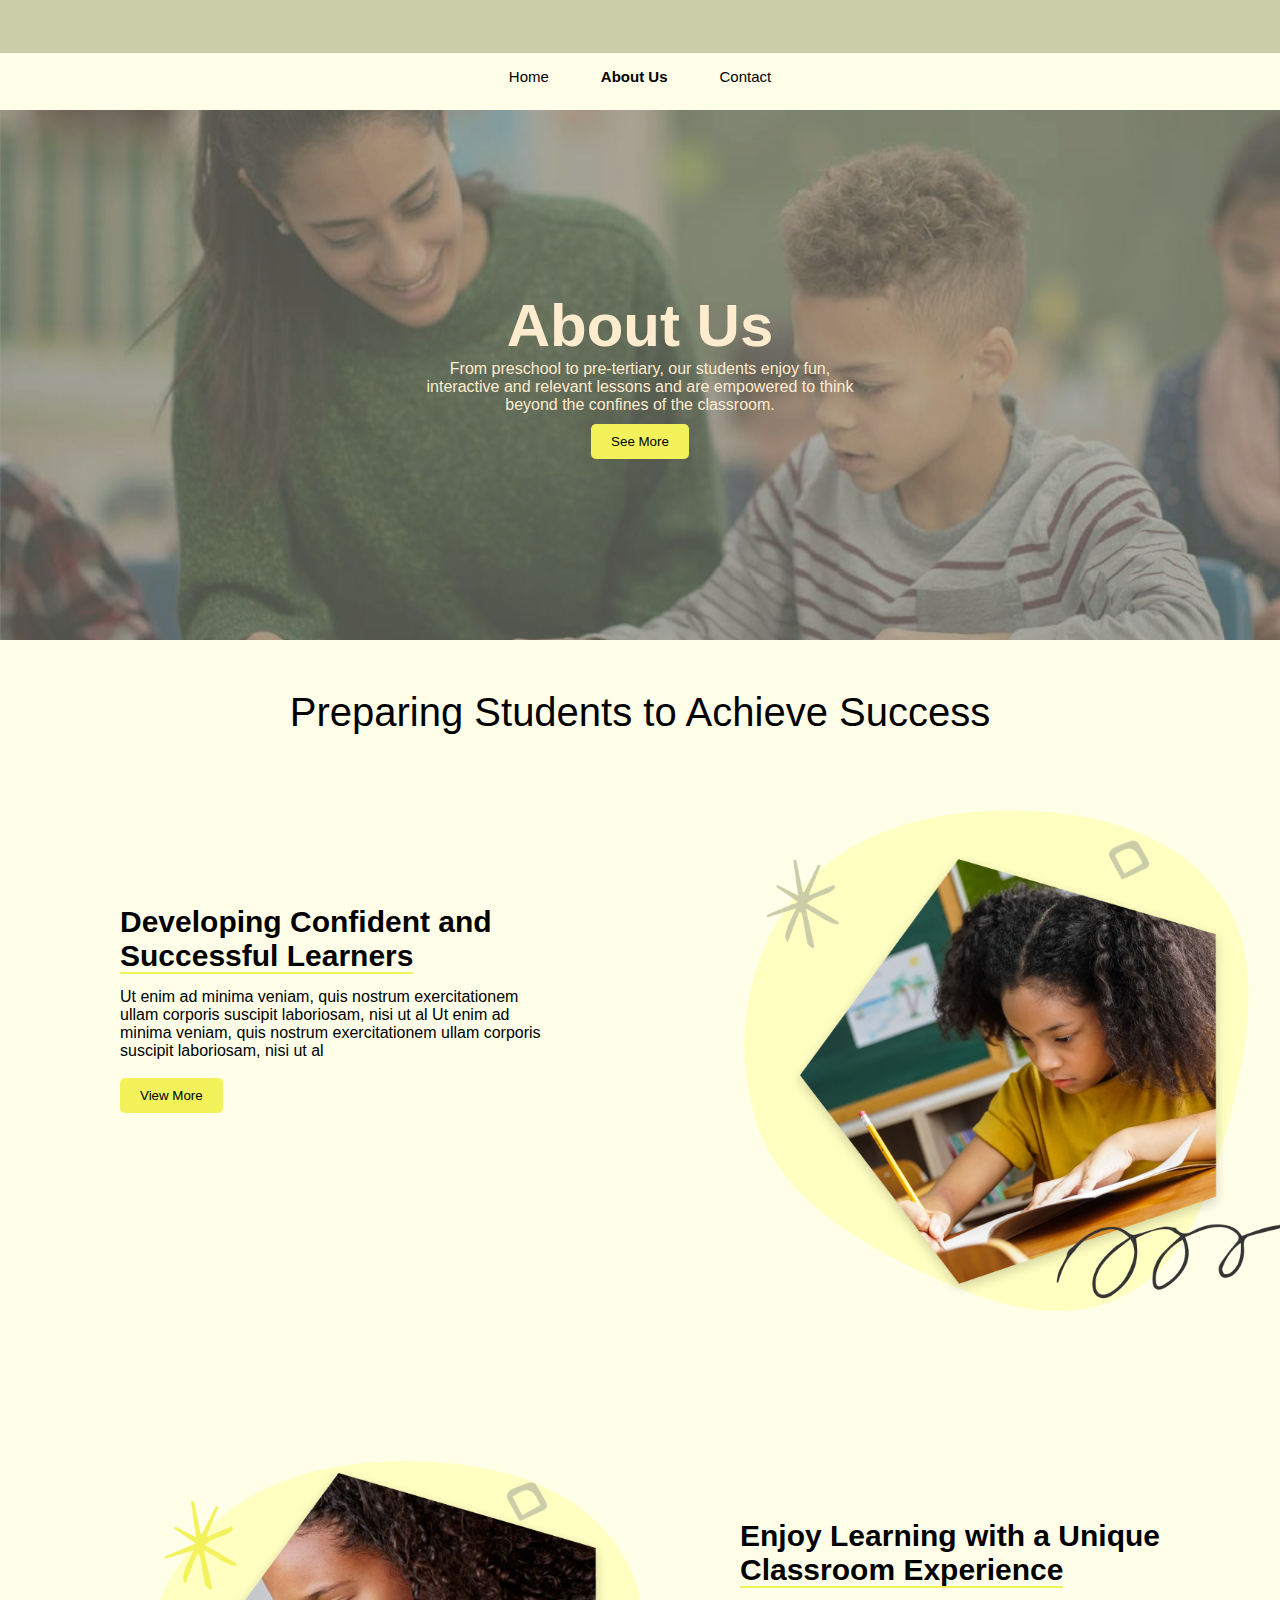
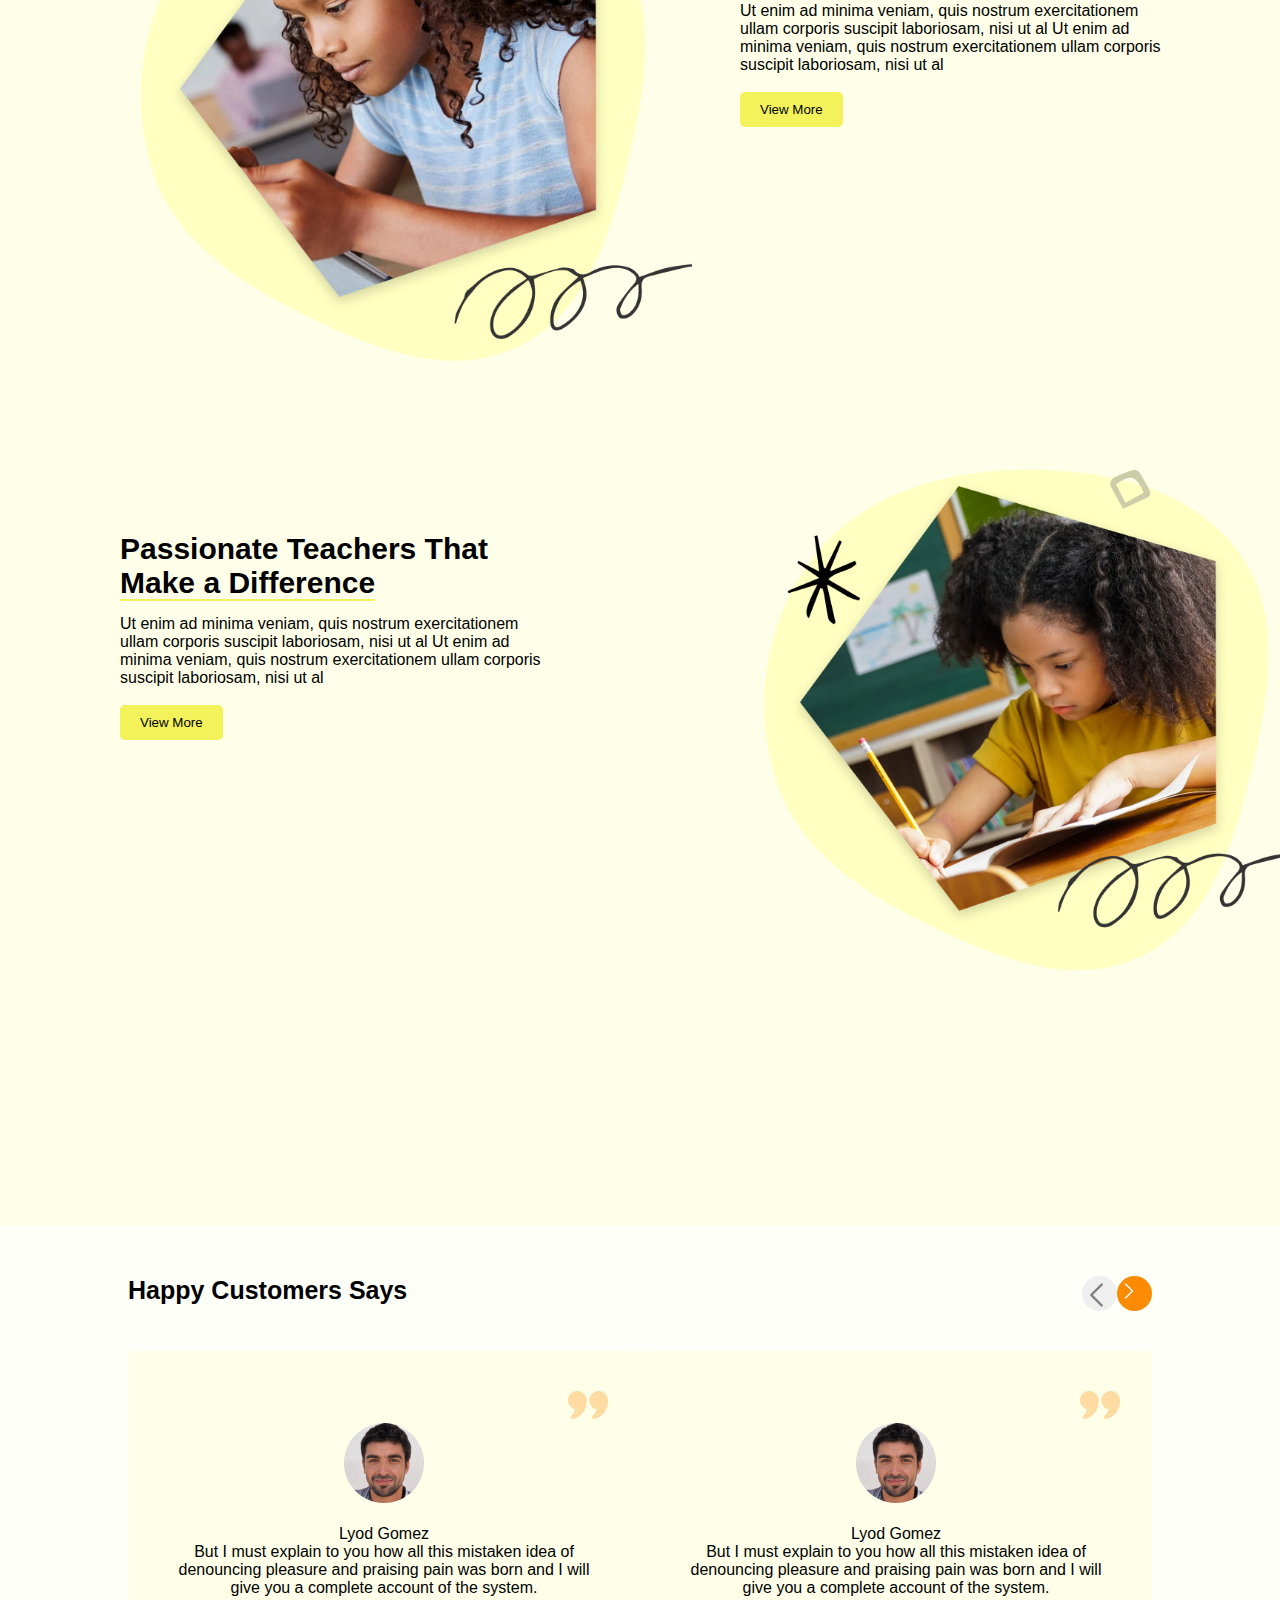
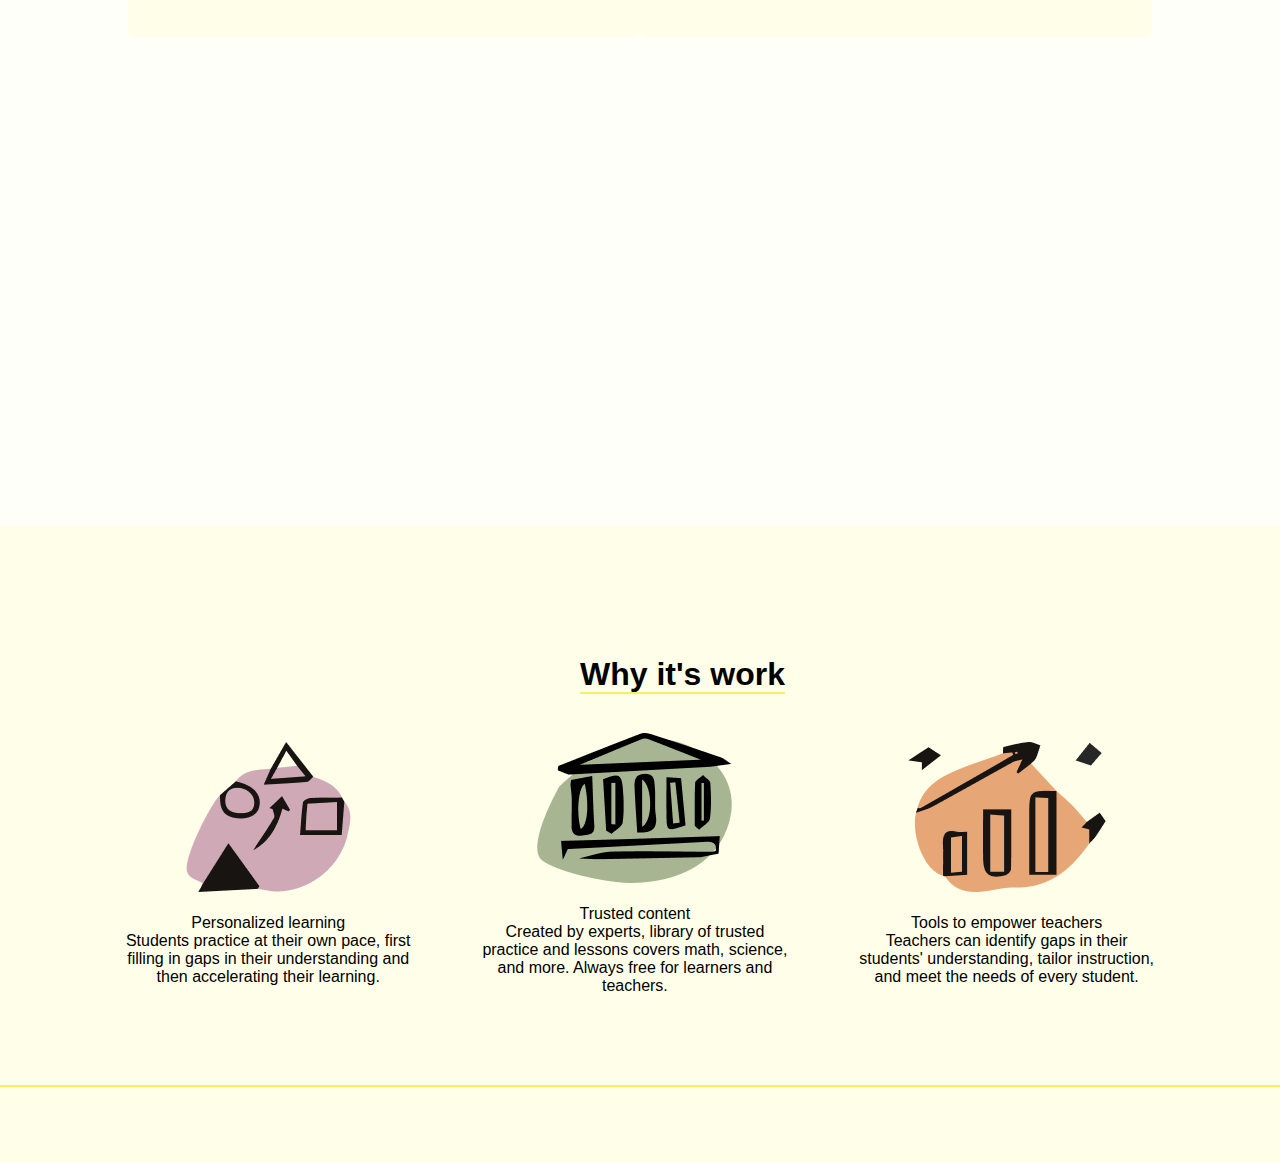
<file: index.html>
<!DOCTYPE html>
<html lang="en">
  <head>
    <meta charset="UTF-8" />
    <meta name="viewport" content="width=device-width, initial-scale=1.0" />
    <link rel="stylesheet" href="style.css" />
    <title>About Us Page</title>
  </head>
  <body>
    <header class="media-wid">
      <nav></nav>
      <div class="nav-option">
        <ul class="flex">
          <li>Home</li>
          <li><span id="bold">About Us </span></li>
          <li><a href="./contact/index.html" class="link">Contact</a></li>
        </ul>
      </div>
    </header>
    <section class="banner">
      <div class="text">
        <h1 class="banner-title">About Us</h1>
        <p class="banner-text">
          From preschool to pre-tertiary, our students enjoy fun, <br />
          interactive and relevant lessons and are empowered to think <br />
          beyond the confines of the classroom.
        </p>

        <button class="btn">See More</button>
      </div>
    </section>
    <section class="slider">
      <div class="slider-container">
        <div class="grid-title">Preparing Students to Achieve Success</div>
        <div class="grid-container">
          <div class="grid-item">
            <h1 class="title-yellow">
              Developing Confident and <br />
              <span class="yellow"> Successful Learners </span>
            </h1>

            <p class="grid-text">
              Ut enim ad minima veniam, quis nostrum exercitationem <br />ullam
              corporis suscipit laboriosam, nisi ut al Ut enim ad <br />
              minima veniam, quis nostrum exercitationem ullam corporis <br />
              suscipit laboriosam, nisi ut al
            </p>
            <button class="btn">View More</button>
          </div>

          <div class="grid-item position-rel">
            <img src="./images/image 1.png" class="grid-img" alt="" />
          </div>
          <div class="grid-item position-rel">
            <img src="./images/image 2.png" class="grid-img" alt="" />
          </div>

          <div class="grid-item">
            <h1 class="title-yellow">
              Enjoy Learning with a Unique <br />
              <span class="yellow"> Classroom Experience </span>
            </h1>

            <p class="grid-text">
              Ut enim ad minima veniam, quis nostrum exercitationem <br />ullam
              corporis suscipit laboriosam, nisi ut al Ut enim ad <br />
              minima veniam, quis nostrum exercitationem ullam corporis <br />
              suscipit laboriosam, nisi ut al
            </p>
            <button class="btn">View More</button>
          </div>

          <div class="grid-item">
            <h1 class="title-yellow">
              Passionate Teachers That<br />
              <span class="yellow"> Make a Difference </span>
            </h1>

            <p class="grid-text">
              Ut enim ad minima veniam, quis nostrum exercitationem <br />ullam
              corporis suscipit laboriosam, nisi ut al Ut enim ad <br />
              minima veniam, quis nostrum exercitationem ullam corporis <br />
              suscipit laboriosam, nisi ut al
            </p>
            <button class="btn">View More</button>
          </div>

          <div class="grid-item position-rel">
            <img src="./images/image 3.png" class="grid-img" alt="" />
          </div>
        </div>
      </div>
    </section>
    <section class="review-part">
      <div class="review-container">
        <div class="text-icon">
          <div class="review-flex">
            <span class="font"> Happy Customers Says </span>

            <div class="arrow-icon">
              <div class="left-icon round wid-i">
                <img src="./images/arrow-left-dark.png" class="place" alt="" />
              </div>
              <div class="right-icon round">
                <img
                  src="./images/arrow-right-white.png"
                  class="place"
                  alt=""
                />
              </div>
            </div>
          </div>
        </div>

        <div class="review">
          <div class="review-fs">
            <div class="blue">
              <img src="./images/comma.png" alt="" />
            </div>
            <div class="center">
              <img src="./images/face.png" class="crop" alt="" /><br /><br />
              <span> Lyod Gomez </span>
              <p class="review-text">
                But I must explain to you how all this mistaken idea of
                denouncing pleasure and praising pain was born and I will give
                you a complete account of the system.
              </p>
            </div>
          </div>
          <div class="review-fs">
            <div class="blue">
              <img src="./images/comma.png" alt="" />
            </div>
            <div class="center">
              <img src="./images/face.png" class="crop" alt="" /><br /><br />
              <span> Lyod Gomez </span>
              <p class="review-text">
                But I must explain to you how all this mistaken idea of
                denouncing pleasure and praising pain was born and I will give
                you a complete account of the system.
              </p>
            </div>
          </div>
        </div>
      </div>
    </section>

    <div class="footer-container last">
      <div class="works">
        <div class="footer-work">
          <h1 class="footer-text">
            <span class="yellow"> Why it's work </span>
          </h1>
        </div>
        <div class="footer-des">
          <div class="footer-fs">
            <div class="center">
              <img src="./images/icon1.png" class="crop" alt="" /><br /><br />
              <span> Personalized learning </span>
              <p class="footer-text">
                Students practice at their own pace, first <br />
                filling in gaps in their understanding and <br />
                then accelerating their learning.
              </p>
            </div>
          </div>

          <div class="footer-fs">
            <div class="center">
              <img src="./images/icon2.png" class="crop" alt="" /><br /><br />
              <span> Trusted content </span>
              <p class="footer-text">
                Created by experts, library of trusted <br />
                practice and lessons covers math, science, <br />
                and more. Always free for learners and <br />
                teachers.
              </p>
            </div>
          </div>



          <div class="footer-fs">
            <div class="center">
              <img src="./images/icon3.png" class="crop" alt="" /><br /><br />
              <span> Tools to empower teachers </span>
              <p class="footer-text">
                Teachers can identify gaps in their <br />
                students' understanding, tailor instruction, <br />
                and meet the needs of every student.
              </p>
            </div>
          </div>
        </div>
      </div>
    </div>
    <footer class="last-part">
    
    </footer>
  </body>
</html>
</file>
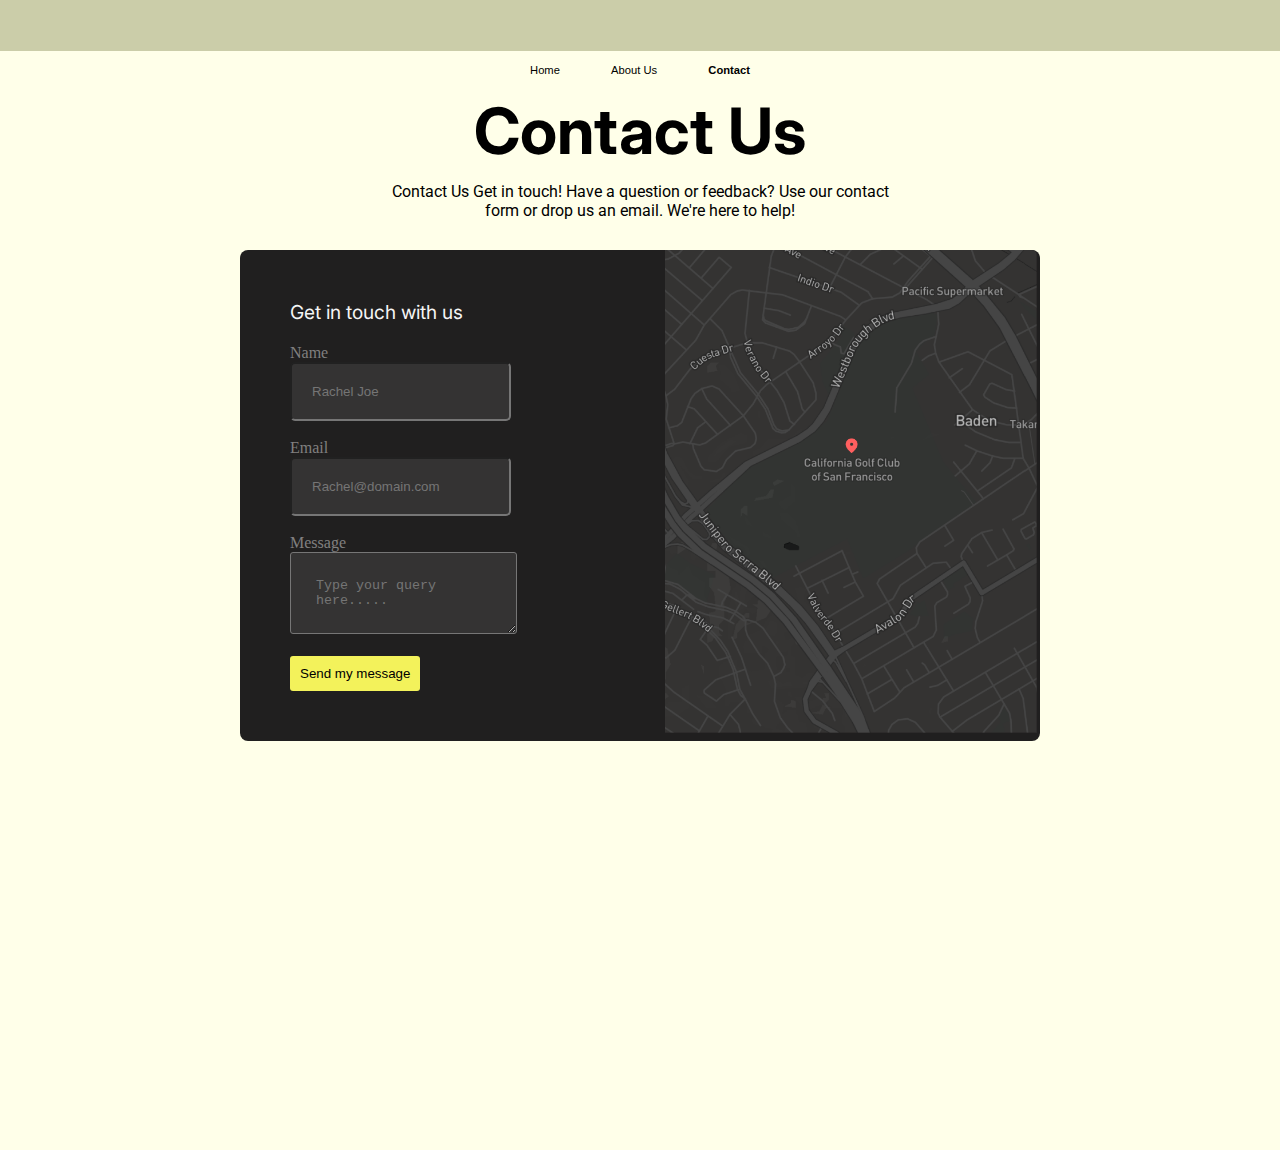
<file: contact/index.html>
<!DOCTYPE html>
<html lang="en">
  <head>
    <meta charset="UTF-8" />
    <meta name="viewport" content="width=device-width, initial-scale=1.0" />
    <link rel="preconnect" href="https://fonts.googleapis.com" />
    <link rel="preconnect" href="https://fonts.gstatic.com" crossorigin />
    <link
      href="https://fonts.googleapis.com/css2?family=Roboto:ital,wght@0,100;0,300;0,400;0,500;0,700;0,900;1,100;1,300;1,400;1,500;1,700;1,900&display=swap"
      rel="stylesheet"
    />
    <link rel="preconnect" href="https://fonts.googleapis.com" />
    <link rel="preconnect" href="https://fonts.gstatic.com" crossorigin />
    <link
      href="https://fonts.googleapis.com/css2?family=Inter:wght@100..900&display=swap"
      rel="stylesheet"
    />

    <link rel="stylesheet" href="style.css" />
    <title>Contact Us Page</title>
  </head>
  <body>
    <header>
      <nav></nav>
      <div class="nav-option">
        <ul class="flex">
          <li>Home</li>
          <li><a href="../index.html" class="link">About Us</a></li>
          <li><span id="bold">Contact</span></li>
        </ul>
      </div>
    </header>

    <section class="first-section">
      <div class="container">
        <div class="title">
          <h1>Contact Us</h1>
        </div>
        <div class="text">
          Contact Us Get in touch! Have a question or feedback? Use our contact
          <br />
          form or drop us an email. We're here to help!
        </div>
      </div>
    </section>
    <section class="second-section">
      <div class="container-flex">
        <div class="container-form">
          <div class="form-title">
            Get in touch with us
          </div>
          <form action="#">
            <div class="input-style">
              <span class="red">
                Name 
              </span>
              <br>
              <input class="box-shadow" type="text" placeholder="Rachel Joe"/>
            </div><br>
            <div class="input-style">
              <span class="red"> Email</span>
             
              <br />
              <input type="email" placeholder="Rachel@domain.com" />
            </div>
            <div class="input-style"><br>
              <span class="red">
                Message
              </span>
             
              <br>
              <textarea placeholder="Type your query here....." class="black"></textarea>
            </div>
            <br>
            <button class="btn">Send my message</button>
          </form>
        </div>
        <div>
          <img class="img" src="./images/map.png" alt="map images" />
        </div>
      </div>
    </section>
  </body>
</html>
</file>
<file: style.css>
* {
  margin: 0;
  padding: 0;
}
body {
  font-family: "Roboto", sans-serif;
  background-color: #ffffe9;
  overflow-x: hidden;
}
nav {
  background-color: #cbcda9;
  width: 100%;
  height: 53px;
}

.flex {
  display: flex;
  justify-content: center;
  gap: 52px;
  padding-top: 15px;
  font-family: Arial, Helvetica, sans-serif;
  font-weight: 500;
  font-size: 15px;
}
.link {
  text-decoration: none;
  color: black;
}
#bold {
  font-weight: 600;
}
.flex li {
  list-style: none;
  padding-bottom: 25px;
}

/* banner section */
.banner {
  background-image: url(./images/banner.png);
  min-height: 530px;
  background-size: cover;
  display: flex;
  justify-content: center;
  align-items: center;
}
.text {
  width: 600px;
  display: flex;
  flex-direction: column;
  align-items: center;
  justify-content: center;
  text-align: center;
}
.banner-title {
  color: blanchedalmond;
  font-size: 60px;
  font-family: "Roboto", sans-serif;
}
.banner-text {
  font-family: "Roboto", sans-serif;

  color: blanchedalmond;
  padding-bottom: 10px;
}
.btn {
  background-color: #f3f25b;
  padding: 10px 20px;
  border-style: none;
  border-radius: 5px;
}

/* slider css */
.grid-title {
  padding: 50px;
  text-align: center;
  font-size: 40px;
  font-family: "Inter", sans-serif;
}
.grid-container {
  display: grid;
  grid-template-columns: repeat(2, 1fr);
  padding: 100px;
}
.title-yellow {
  font-size: 30px;
}
.yellow {
  border-bottom: 2px solid #f3f25b;
}

.grid-item {
  text-align: left;
  padding: 20px;
  font-family: "Inter", sans-serif;

  /* text-align: center; */
}
.position-rel {
  position: relative;
  top: -120px;
}
.grid-img {
  width: 580px;
}
.grid-text {
  padding-top: 15px;
  padding-bottom: 18px;
}

/* review-part */
.text-icon {
  padding-top: 50px;
  padding-bottom: 40px;
}
.review-part {
  background-color: #fffffa;
  height: 100vh;
}
.review-container {
  width: 80%;
  margin: auto;
}

.round {
  width: 35px;
  height: 35px;
  background-color: #3498db;
  border-radius: 50%;

  /* display: flex;
      justify-content: center;
      align-items: center;
      color: #fff;
      font-size: 18px; */
}
.left-icon {
  background-color: #efefef;
}
.right-icon {
  background-color: #fa8b02;
}
.place {
  padding: 7px;
}

.review-flex {
  display: flex;
  justify-content: space-between;
}
.arrow-icon {
  display: flex;
}
.font {
  font-size: 25px;
  font-weight: bold;
}
.review-fs {
  padding: 40px;
  width: 450px;
  background-color: #ffffe9;
  border-radius: 5px;
}
.blue {
  position: relative;
  left: 400px;
  opacity: 0.3;
}
.center {
  text-align: center;
}
.review-text {
  text-align: center;
}
.review {
  display: flex;
  justify-content: space-between;
}

/* footer */
.footer-work {
  position: relative;
  left: 450px;
  align-items: center;
  padding: 40px;
}
.footer-des {
  display: flex;
  justify-content: space-around;
  text-align: center;
  align-items: center;
}
.last {
  border-bottom: 2px solid #f3f25b;
  padding: 50px;
}
.works {
  padding: 40px;
  /* padding-bottom:40px; */
}
.last-part {
  padding: 38px;
}
/* For responsive */
@media screen and (max-width: 900px) {
  body {
    width: 450px;
    overflow-x: hidden;
  }
  .media-width {
    width: 450px;
  }

  /* Slider */
  .slider {
    width: 430px;
  }
  .slider-container {
    display: grid;
    grid-template-columns: 1fr 1fr;
  }

  .grid-container {
    display: grid;
    grid-template-columns: 1fr 1fr;
    grid-gap: 20px;
  }
  .position-rel {
    position: static;
  }
}
</file>
<file: contact/style.css>
* {
  margin: 0;
  padding: 0;
}
body {
  background-color: #ffffe9;
  overflow-x: hidden;
}
nav {
  background-color: #cbcda9;
  width: 100%;
  height: 3.2rem;
}

.flex {
  display: flex;
  justify-content: center;
  gap: 3.2rem;
  padding-top: 0.8rem;
  font-family: Arial, Helvetica, sans-serif;
  font-weight: 500;
  font-size: 0.7rem;
}
.link {
  text-decoration: none;
  color: black;
}
#bold {
  font-weight: 600;
}
.flex li {
  list-style: none;
}
/* first section css */
.container {
  display: grid;
  place-items: center;
  /* padding-bottom: 12rem; */
}

.title {
  font-size: 2em;
  font-weight: bolder;
  font-family: "Inter", sans-serif;
  padding-top: 1rem;
  padding-bottom: 0.8rem;
}

.text {
  font-size: 1rem;
  text-align: center;
  font-family: "Roboto", sans-serif;
  font-weight: 400;
  padding-bottom: 30px;
}

/* second section-form */
.second-section {
  height: 100vh;
}
.container-form {
  width: 325px;
  padding: 50px;
}
.container-flex {
  display: flex;
  width: 800px;
  background-color: #201f1f;
  margin: auto;
  border-radius: 8px;
}
.box-shadow {
  box-shadow: none;
}
.img {
  width: 372px;
  background-size: cover;
  border-top-right-radius: 5px;
}
.form-title {
  color: whitesmoke;
  font-family: "Inter", sans-serif;
  padding-bottom: 20px;
  font-size: 1.2rem;
}
.red {
  color: gray;
  padding-bottom: 20px;
}
input {
  padding: 20px;
  background-color: #343333;
  box-shadow: none;
  border-radius: 5px;
}

.black {
  background-color: #343333;
  border-radius: 3px;
  padding: 25px;

  box-shadow: none;
}
.btn {
  background-color: #f3f25b;
  padding: 10px;
  border-style: none;
  border-radius: 3px;
}

/* For responsive */
/* Media Queries for Mobile */
@media screen and (max-width: 900px) {
  body {
    width: 450px;
    overflow-x: hidden;
  }

  .title {
    font-size: 1.3rem;
  }
  .text {
    width: 250px;
    font-size: 1.2rem;

    padding-bottom: 20px;
  }

  .container-flex {
    width: 450px;
    display: flex;
    flex-direction: column;
    text-align: left;
    border-radius: 0px;
    /* margin: auto; */
    flex-shrink: 10;
    /* flex-wrap: wrap; */
  }
  .img {
    position: relative;
    left: 0px;
    width: 450px;
    background-size: cover;
    height: 400px;
  }
}
</file>
